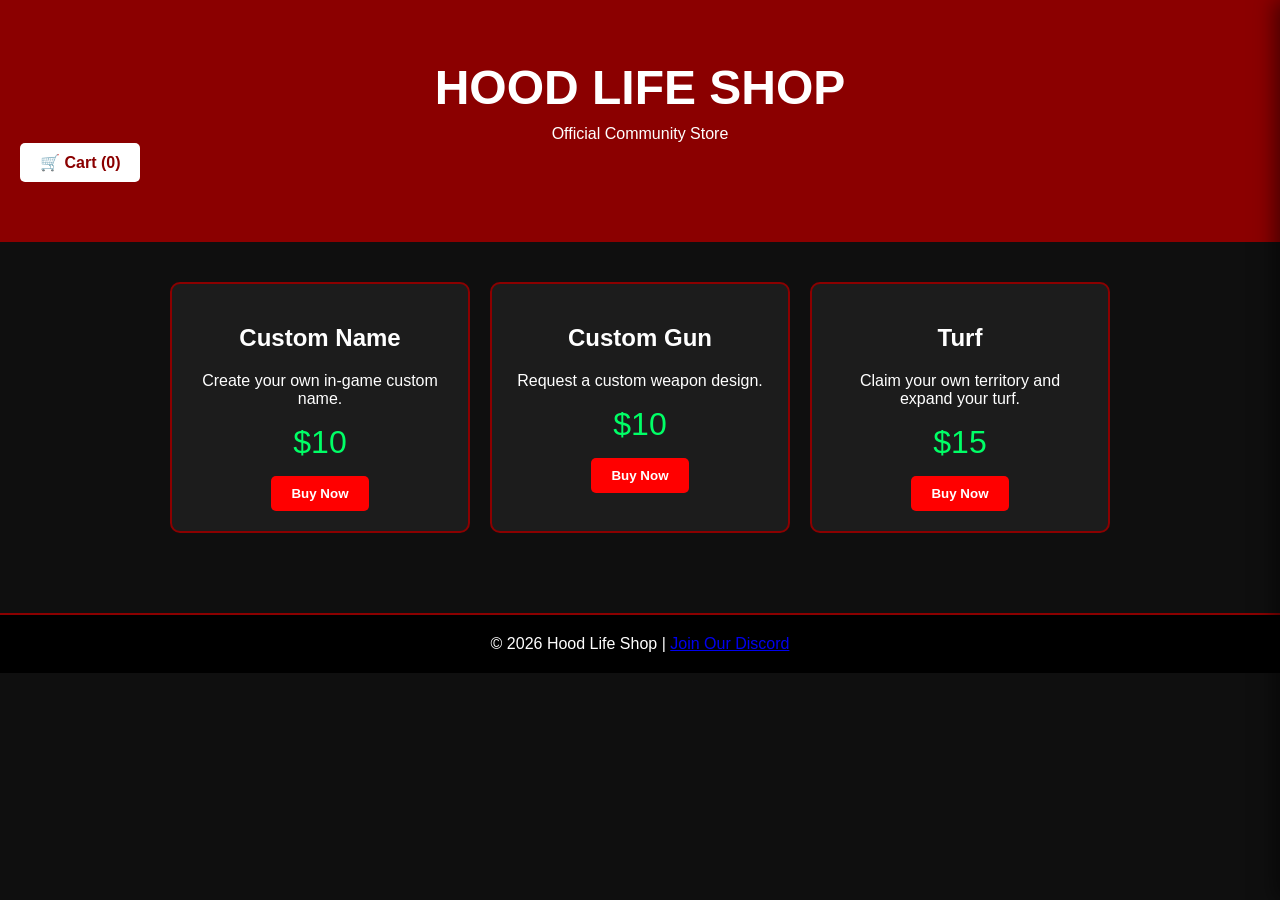
<file: index.html>
<!DOCTYPE html>
<html>
<head>
<meta charset="UTF-8">
<meta name="viewport" content="width=device-width, initial-scale=1.0">
<title>Hood Life Shop</title>
<link rel="stylesheet" href="styles.css">
</head>
<body>

<header>
    <h1>HOOD LIFE SHOP</h1>
    <p>Official Community Store</p>
    <button id="cart-toggle" class="cart-toggle">🛒 Cart (<span id="cart-count">0</span>)</button>
</header>

<section class="shop">
    <div class="card">
        <h2>Custom Name</h2>
        <p>Create your own in-game custom name.</p>
        <div class="price">$10</div>
        <button class="buy" onclick="addToCart(1, 'Custom Name', 10)">Buy Now</button>
    </div>

    <div class="card">
        <h2>Custom Gun</h2>
        <p>Request a custom weapon design.</p>
        <div class="price">$10</div>
        <button class="buy" onclick="addToCart(2, 'Custom Gun', 10)">Buy Now</button>
    </div>

    <div class="card">
        <h2>Turf</h2>
        <p>Claim your own territory and expand your turf.</p>
        <div class="price">$15</div>
        <button class="buy" onclick="addToCart(3, 'Turf', 15)">Buy Now</button>
    </div>
</section>

<!-- Cart Sidebar -->
<div id="cart-sidebar" class="cart-sidebar">
    <div class="cart-content">
        <div class="cart-header">
            <h2>Shopping Cart</h2>
            <button id="close-cart" class="close-btn">&times;</button>
        </div>
        <div id="cart-items" class="cart-items">
            <p class="empty-cart">Your cart is empty</p>
        </div>
        <div class="cart-footer">
            <div class="total-section">
                <strong>Total: $<span id="total-price">0.00</span></strong>
            </div>
            <button class="checkout-btn" onclick="goToCheckout()">Proceed to Checkout</button>
            <button class="clear-btn" onclick="clearCart()">Clear Cart</button>
        </div>
    </div>
</div>

<!-- Overlay for modals -->
<div id="modal-overlay" class="modal-overlay"></div>

<footer>
    © 2026 Hood Life Shop | <a href="https://discord.gg/eHhhGChrU" target="_blank">Join Our Discord</a>
</footer>

<script src="script.js"></script>
</body>
</html>
</file>
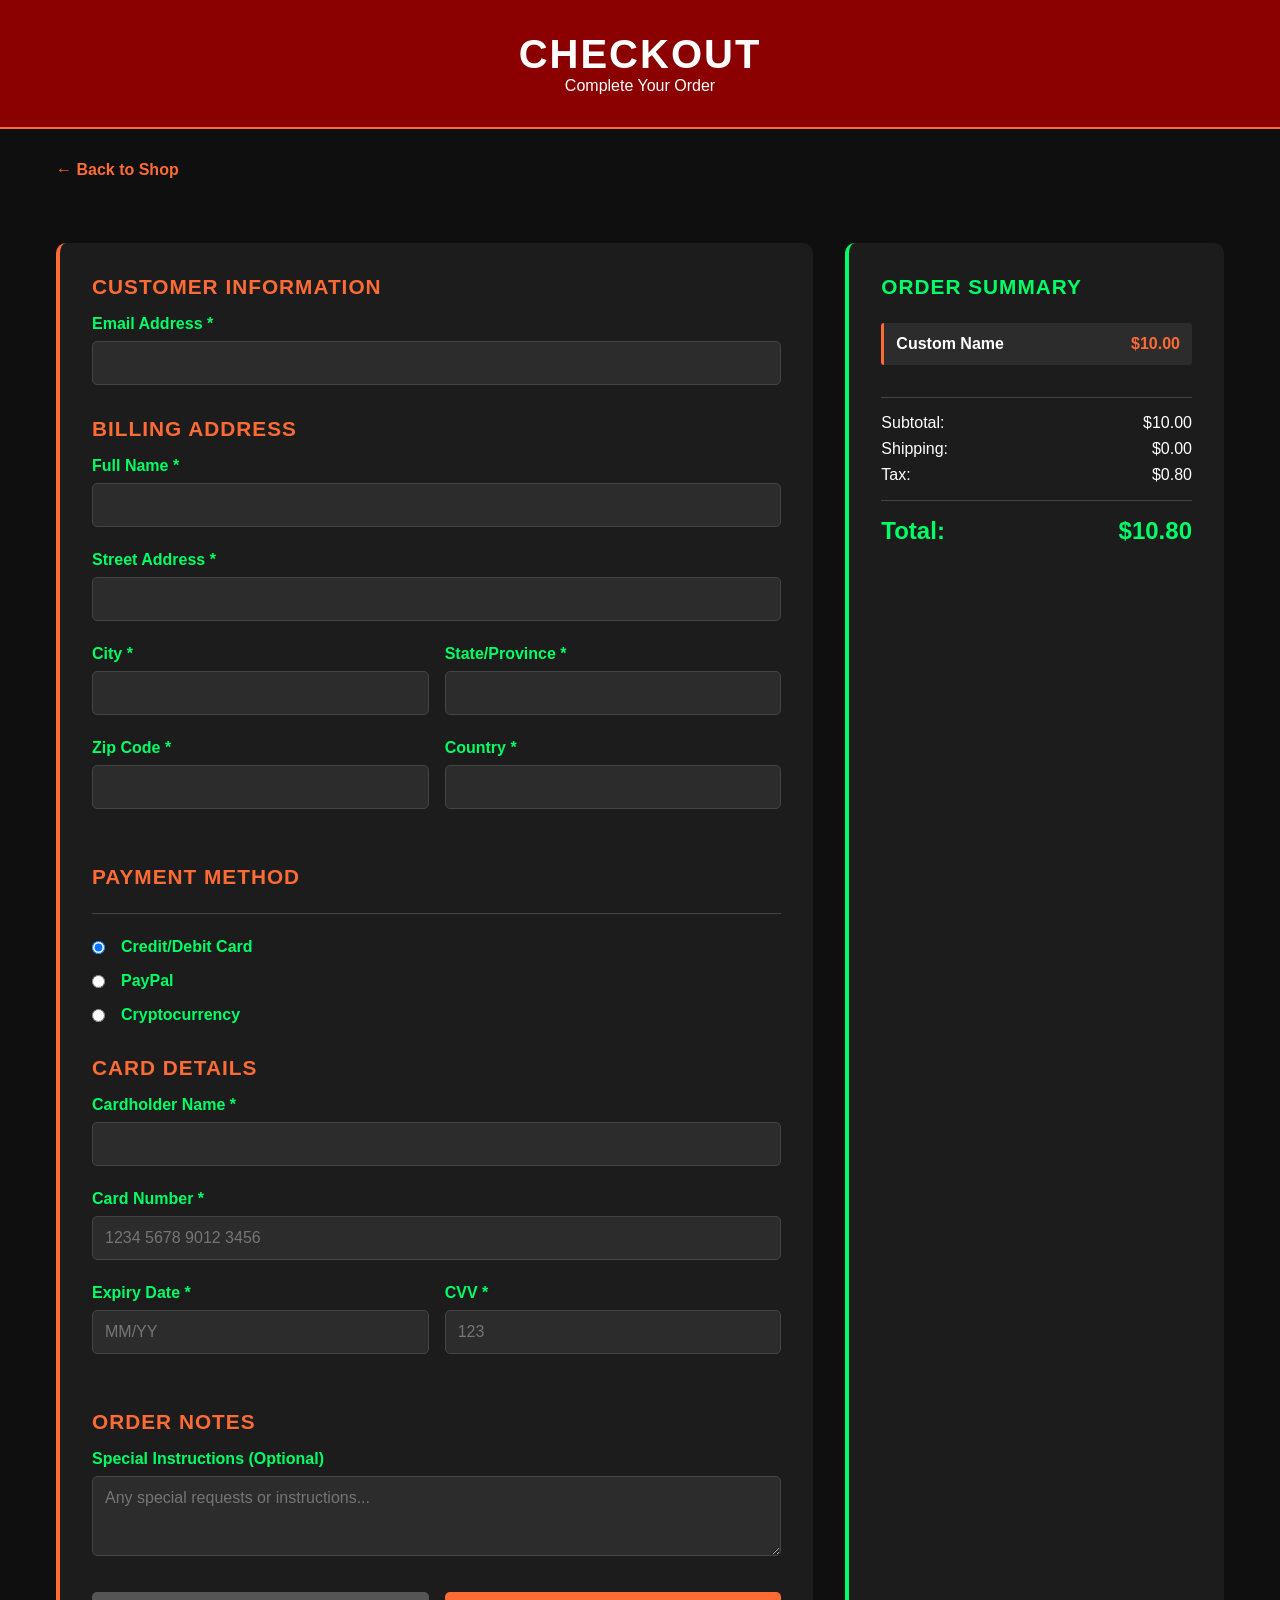
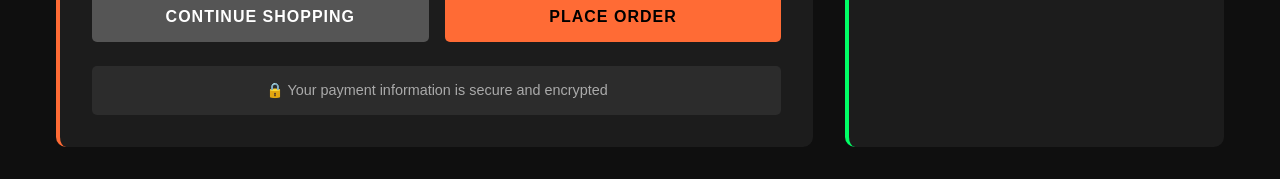
<file: checkout.html>
<!DOCTYPE html>
<html lang="en">
<head>
    <meta charset="UTF-8">
    <meta name="viewport" content="width=device-width, initial-scale=1.0">
    <title>Checkout - Tha Raq Life</title>
    <style>
        * {
            margin: 0;
            padding: 0;
            box-sizing: border-box;
        }

        :root {
            --primary-color: #FF6B35;
            --secondary-color: #8b0000;
            --bg-dark: #0f0f0f;
            --bg-light: #1c1c1c;
            --text-light: #ffffff;
            --text-dark: #000000;
            --accent-color: #00ff66;
        }

        body {
            font-family: 'Arial', sans-serif;
            background-color: var(--bg-dark);
            color: var(--text-light);
        }

        header {
            background: var(--secondary-color);
            padding: 2rem 1rem;
            text-align: center;
            border-bottom: 2px solid var(--primary-color);
        }

        header h1 {
            font-size: 2.5rem;
            letter-spacing: 2px;
        }

        .container {
            max-width: 1200px;
            margin: 0 auto;
            padding: 2rem 1rem;
        }

        .checkout-wrapper {
            display: grid;
            grid-template-columns: 2fr 1fr;
            gap: 2rem;
            margin-top: 2rem;
        }

        .checkout-form {
            background-color: var(--bg-light);
            padding: 2rem;
            border-radius: 10px;
            border-left: 4px solid var(--primary-color);
        }

        .form-section {
            margin-bottom: 2rem;
        }

        .form-section h2 {
            color: var(--primary-color);
            font-size: 1.3rem;
            margin-bottom: 1rem;
            text-transform: uppercase;
            letter-spacing: 1px;
        }

        .form-group {
            margin-bottom: 1.5rem;
        }

        label {
            display: block;
            margin-bottom: 0.5rem;
            font-weight: bold;
            color: var(--accent-color);
        }

        input, select, textarea {
            width: 100%;
            padding: 0.75rem;
            border: 1px solid #444;
            border-radius: 5px;
            background-color: #2C2C2C;
            color: var(--text-light);
            font-size: 1rem;
            font-family: 'Arial', sans-serif;
        }

        input:focus, select:focus, textarea:focus {
            outline: none;
            border-color: var(--primary-color);
            box-shadow: 0 0 5px rgba(255, 107, 53, 0.3);
        }

        .form-row {
            display: grid;
            grid-template-columns: 1fr 1fr;
            gap: 1rem;
        }

        .full-width {
            grid-column: 1 / -1;
        }

        .order-summary {
            background-color: var(--bg-light);
            padding: 2rem;
            border-radius: 10px;
            border-left: 4px solid var(--accent-color);
            position: sticky;
            top: 20px;
        }

        .order-summary h2 {
            color: var(--accent-color);
            font-size: 1.3rem;
            margin-bottom: 1.5rem;
            text-transform: uppercase;
            letter-spacing: 1px;
        }

        .order-items {
            margin-bottom: 1.5rem;
            max-height: 300px;
            overflow-y: auto;
        }

        .order-item {
            display: flex;
            justify-content: space-between;
            align-items: center;
            padding: 0.75rem;
            background-color: #2C2C2C;
            border-left: 3px solid var(--primary-color);
            margin-bottom: 0.5rem;
            border-radius: 3px;
        }

        .item-name {
            flex: 1;
            font-weight: bold;
        }

        .item-price {
            color: var(--primary-color);
            font-weight: bold;
        }

        .order-divider {
            border-top: 1px solid #444;
            margin: 1rem 0;
        }

        .order-total {
            display: flex;
            justify-content: space-between;
            align-items: center;
            font-size: 1.5rem;
            font-weight: bold;
            color: var(--accent-color);
            margin-top: 1rem;
        }

        .payment-methods {
            margin-top: 1.5rem;
            padding-top: 1.5rem;
            border-top: 1px solid #444;
        }

        .payment-option {
            display: flex;
            align-items: center;
            margin-bottom: 1rem;
            cursor: pointer;
        }

        .payment-option input[type="radio"] {
            width: auto;
            margin-right: 1rem;
        }

        .button-group {
            display: flex;
            gap: 1rem;
            margin-top: 2rem;
        }

        .btn {
            flex: 1;
            padding: 1rem;
            font-size: 1rem;
            font-weight: bold;
            border: none;
            border-radius: 5px;
            cursor: pointer;
            text-transform: uppercase;
            letter-spacing: 1px;
            transition: all 0.3s ease;
        }

        .btn-checkout {
            background-color: var(--primary-color);
            color: var(--text-dark);
        }

        .btn-checkout:hover {
            background-color: var(--accent-color);
            transform: translateY(-2px);
            box-shadow: 0 5px 15px rgba(255, 107, 53, 0.4);
        }

        .btn-continue {
            background-color: #555;
            color: var(--text-light);
        }

        .btn-continue:hover {
            background-color: #777;
            transform: translateY(-2px);
        }

        .security-badge {
            display: flex;
            align-items: center;
            justify-content: center;
            gap: 0.5rem;
            margin-top: 1.5rem;
            padding: 1rem;
            background-color: #2C2C2C;
            border-radius: 5px;
            font-size: 0.9rem;
            color: #AAA;
        }

        .back-link {
            display: inline-block;
            margin-bottom: 2rem;
            color: var(--primary-color);
            text-decoration: none;
            font-weight: bold;
            transition: color 0.3s ease;
        }

        .back-link:hover {
            color: var(--accent-color);
        }

        .error {
            color: #FF4444;
            font-size: 0.9rem;
            margin-top: 0.25rem;
        }

        .success-message {
            background-color: var(--accent-color);
            color: var(--text-dark);
            padding: 1rem;
            border-radius: 5px;
            margin-bottom: 1.5rem;
            text-align: center;
            font-weight: bold;
        }

        @media (max-width: 768px) {
            .checkout-wrapper {
                grid-template-columns: 1fr;
            }

            .order-summary {
                position: static;
            }

            .form-row {
                grid-template-columns: 1fr;
            }

            header h1 {
                font-size: 1.8rem;
            }

            .button-group {
                flex-direction: column;
            }
        }
    </style>
</head>
<body>
    <header>
        <h1>CHECKOUT</h1>
        <p>Complete Your Order</p>
    </header>

    <div class="container">
        <a href="index.html" class="back-link">← Back to Shop</a>

        <div class="checkout-wrapper">
            <!-- Checkout Form -->
            <form class="checkout-form" id="checkoutForm" onsubmit="handleCheckout(event)">
                <!-- Customer Information Section -->
                <div class="form-section">
                    <h2>Customer Information</h2>
                    <div class="form-group">
                        <label for="email">Email Address *</label>
                        <input type="email" id="email" name="email" required>
                    </div>
                </div>

                <!-- Billing Address Section -->
                <div class="form-section">
                    <h2>Billing Address</h2>
                    <div class="form-group">
                        <label for="fullname">Full Name *</label>
                        <input type="text" id="fullname" name="fullname" required>
                    </div>
                    <div class="form-group">
                        <label for="address">Street Address *</label>
                        <input type="text" id="address" name="address" required>
                    </div>
                    <div class="form-row">
                        <div class="form-group">
                            <label for="city">City *</label>
                            <input type="text" id="city" name="city" required>
                        </div>
                        <div class="form-group">
                            <label for="state">State/Province *</label>
                            <input type="text" id="state" name="state" required>
                        </div>
                    </div>
                    <div class="form-row">
                        <div class="form-group">
                            <label for="zip">Zip Code *</label>
                            <input type="text" id="zip" name="zip" required>
                        </div>
                        <div class="form-group">
                            <label for="country">Country *</label>
                            <input type="text" id="country" name="country" required>
                        </div>
                    </div>
                </div>

                <!-- Payment Information Section -->
                <div class="form-section">
                    <h2>Payment Method</h2>
                    <div class="payment-methods">
                        <div class="payment-option">
                            <input type="radio" id="card" name="paymentMethod" value="card" checked>
                            <label for="card" style="margin: 0;">Credit/Debit Card</label>
                        </div>
                        <div class="payment-option">
                            <input type="radio" id="paypal" name="paymentMethod" value="paypal">
                            <label for="paypal" style="margin: 0;">PayPal</label>
                        </div>
                        <div class="payment-option">
                            <input type="radio" id="crypto" name="paymentMethod" value="crypto">
                            <label for="crypto" style="margin: 0;">Cryptocurrency</label>
                        </div>
                    </div>
                </div>

                <!-- Card Payment Section (shown by default) -->
                <div class="form-section" id="cardSection">
                    <h2>Card Details</h2>
                    <div class="form-group">
                        <label for="cardname">Cardholder Name *</label>
                        <input type="text" id="cardname" name="cardname">
                    </div>
                    <div class="form-group">
                        <label for="cardnumber">Card Number *</label>
                        <input type="text" id="cardnumber" name="cardnumber" placeholder="1234 5678 9012 3456" maxlength="19">
                    </div>
                    <div class="form-row">
                        <div class="form-group">
                            <label for="expiry">Expiry Date *</label>
                            <input type="text" id="expiry" name="expiry" placeholder="MM/YY" maxlength="5">
                        </div>
                        <div class="form-group">
                            <label for="cvv">CVV *</label>
                            <input type="text" id="cvv" name="cvv" placeholder="123" maxlength="4">
                        </div>
                    </div>
                </div>

                <!-- Additional Information -->
                <div class="form-section">
                    <h2>Order Notes</h2>
                    <div class="form-group">
                        <label for="notes">Special Instructions (Optional)</label>
                        <textarea id="notes" name="notes" rows="3" placeholder="Any special requests or instructions..."></textarea>
                    </div>
                </div>

                <!-- Buttons -->
                <div class="button-group">
                    <button type="button" class="btn btn-continue" onclick="window.history.back()">Continue Shopping</button>
                    <button type="submit" class="btn btn-checkout">Place Order</button>
                </div>

                <!-- Security Badge -->
                <div class="security-badge">
                    🔒 Your payment information is secure and encrypted
                </div>
            </form>

            <!-- Order Summary Sidebar -->
            <div class="order-summary">
                <h2>Order Summary</h2>
                
                <div class="order-items" id="orderItems">
                    <!-- Items will be populated by JavaScript -->
                    <div class="order-item">
                        <span class="item-name">Custom Name</span>
                        <span class="item-price">$10.00</span>
                    </div>
                </div>

                <div class="order-divider"></div>

                <div style="display: flex; justify-content: space-between; margin-bottom: 0.5rem;">
                    <span>Subtotal:</span>
                    <span id="subtotal">$0.00</span>
                </div>
                <div style="display: flex; justify-content: space-between; margin-bottom: 0.5rem;">
                    <span>Shipping:</span>
                    <span id="shipping">$0.00</span>
                </div>
                <div style="display: flex; justify-content: space-between; margin-bottom: 0.5rem;">
                    <span>Tax:</span>
                    <span id="tax">$0.00</span>
                </div>

                <div class="order-divider"></div>

                <div class="order-total">
                    <span>Total:</span>
                    <span id="total">$0.00</span>
                </div>
            </div>
        </div>
    </div>

    <script>
        // Payment method toggle
        const paymentMethods = document.querySelectorAll('input[name="paymentMethod"]');
        const cardSection = document.getElementById('cardSection');

        paymentMethods.forEach(method => {
            method.addEventListener('change', function() {
                if (this.value === 'card') {
                    cardSection.style.display = 'block';
                    // Make card fields required
                    document.getElementById('cardname').required = true;
                    document.getElementById('cardnumber').required = true;
                    document.getElementById('expiry').required = true;
                    document.getElementById('cvv').required = true;
                } else {
                    cardSection.style.display = 'none';
                    // Remove required attribute
                    document.getElementById('cardname').required = false;
                    document.getElementById('cardnumber').required = false;
                    document.getElementById('expiry').required = false;
                    document.getElementById('cvv').required = false;
                }
            });
        });

        // Get cart from localStorage or initialize sample data
        function loadOrderSummary() {
            let cart = JSON.parse(localStorage.getItem('cart')) || [];
            
            // If cart is empty, show sample item
            if (cart.length === 0) {
                cart = [{ id: 1, name: 'Custom Name', price: 10 }];
            }

            const orderItemsDiv = document.getElementById('orderItems');
            orderItemsDiv.innerHTML = '';

            let subtotal = 0;
            cart.forEach(item => {
                const itemDiv = document.createElement('div');
                itemDiv.className = 'order-item';
                itemDiv.innerHTML = `
                    <span class="item-name">${item.name}</span>
                    <span class="item-price">$${item.price.toFixed(2)}</span>
                `;
                orderItemsDiv.appendChild(itemDiv);
                subtotal += item.price;
            });

            // Calculate totals
            const shipping = subtotal > 0 ? 0 : 0; // Free shipping for now
            const tax = subtotal * 0.08; // 8% tax
            const total = subtotal + shipping + tax;

            document.getElementById('subtotal').textContent = `$${subtotal.toFixed(2)}`;
            document.getElementById('shipping').textContent = `$${shipping.toFixed(2)}`;
            document.getElementById('tax').textContent = `$${tax.toFixed(2)}`;
            document.getElementById('total').textContent = `$${total.toFixed(2)}`;
        }

        // Format card number
        document.getElementById('cardnumber')?.addEventListener('input', function(e) {
            let value = e.target.value.replace(/\s/g, '');
            let formattedValue = value.replace(/(\d{4})/g, '$1 ').trim();
            e.target.value = formattedValue;
        });

        // Format expiry date
        document.getElementById('expiry')?.addEventListener('input', function(e) {
            let value = e.target.value.replace(/\D/g, '');
            if (value.length >= 2) {
                value = value.slice(0, 2) + '/' + value.slice(2, 4);
            }
            e.target.value = value;
        });

        // Handle checkout submission
        function handleCheckout(e) {
            e.preventDefault();

            const formData = {
                email: document.getElementById('email').value,
                fullname: document.getElementById('fullname').value,
                address: document.getElementById('address').value,
                city: document.getElementById('city').value,
                state: document.getElementById('state').value,
                zip: document.getElementById('zip').value,
                country: document.getElementById('country').value,
                paymentMethod: document.querySelector('input[name="paymentMethod"]:checked').value,
                total: document.getElementById('total').textContent
            };

            // Simulate order processing
            console.log('Order Submitted:', formData);
            
            alert(`Thank you for your order!\n\nOrder Total: ${formData.total}\n\nA confirmation email will be sent to ${formData.email}\n\nYour order is being processed.`);
            
            // Clear cart and redirect
            localStorage.removeItem('cart');
            setTimeout(() => {
                window.location.href = 'index.html';
            }, 2000);
        }

        // Load order summary when page loads
        document.addEventListener('DOMContentLoaded', loadOrderSummary);
    </script>
</body>
</html>
</file>
<file: styles.css>
* {
    box-sizing: border-box;
}

body{
    margin:0;
    font-family:Arial,sans-serif;
    background:#0f0f0f;
    color:white;
}

header{
    background:#8b0000;
    text-align:center;
    padding:60px 20px;
    display: flex;
    justify-content: space-between;
    align-items: center;
    flex-wrap: wrap;
}

h1{
    font-size:3rem;
    margin: 0;
    flex: 1;
    min-width: 100%;
}

header p {
    flex: 1;
    min-width: 100%;
    margin: 10px 0 0 0;
}

.cart-toggle {
    background: white;
    color: #8b0000;
    border: none;
    padding: 10px 20px;
    border-radius: 5px;
    cursor: pointer;
    font-weight: bold;
    font-size: 1rem;
    transition: all 0.3s ease;
}

.cart-toggle:hover {
    background: #FFD700;
    transform: scale(1.05);
}

.shop{
    display:flex;
    justify-content:center;
    flex-wrap:wrap;
    gap:20px;
    padding:40px;
}

.card{
    background:#1c1c1c;
    width:300px;
    padding:20px;
    border-radius:10px;
    text-align:center;
    border: 2px solid #8b0000;
    transition: transform 0.3s ease;
}

.card:hover {
    transform: translateY(-10px);
    box-shadow: 0 10px 30px rgba(139, 0, 0, 0.5);
}

.price{
    color:#00ff66;
    font-size:2rem;
    margin: 15px 0;
}

.buy{
    display:inline-block;
    padding:10px 20px;
    background:red;
    color:white;
    text-decoration:none;
    border-radius:5px;
    border: none;
    cursor: pointer;
    font-weight: bold;
    transition: all 0.3s ease;
}

.buy:hover {
    background: #FF6B6B;
    transform: scale(1.05);
}

/* Cart Sidebar */
.cart-sidebar {
    position: fixed;
    right: -400px;
    top: 0;
    width: 400px;
    height: 100vh;
    background: #1c1c1c;
    border-left: 3px solid #8b0000;
    z-index: 999;
    transition: right 0.3s ease;
    overflow-y: auto;
    box-shadow: -5px 0 20px rgba(0, 0, 0, 0.5);
}

.cart-sidebar.open {
    right: 0;
}

.cart-content {
    display: flex;
    flex-direction: column;
    height: 100%;
    padding: 20px;
}

.cart-header {
    display: flex;
    justify-content: space-between;
    align-items: center;
    margin-bottom: 20px;
    border-bottom: 2px solid #8b0000;
    padding-bottom: 15px;
}

.cart-header h2 {
    margin: 0;
    color: #00ff66;
}

.close-btn {
    background: none;
    border: none;
    color: white;
    font-size: 2rem;
    cursor: pointer;
    padding: 0;
    width: 40px;
    height: 40px;
}

.close-btn:hover {
    color: #FF6B6B;
}

.cart-items {
    flex: 1;
    overflow-y: auto;
    padding-right: 10px;
}

.cart-item {
    display: flex;
    justify-content: space-between;
    align-items: center;
    padding: 15px;
    background: #0f0f0f;
    margin-bottom: 10px;
    border-radius: 5px;
    border-left: 3px solid #00ff66;
}

.cart-item-name {
    font-weight: bold;
    color: #00ff66;
}

.cart-item-price {
    color: #FF6B6B;
    font-weight: bold;
    margin-right: 10px;
}

.remove-item {
    background: #FF6B6B;
    color: white;
    border: none;
    padding: 5px 10px;
    border-radius: 3px;
    cursor: pointer;
    font-weight: bold;
    transition: all 0.3s ease;
}

.remove-item:hover {
    background: #FF4444;
}

.empty-cart {
    text-align: center;
    color: #999;
    padding: 40px 20px;
}

.cart-footer {
    border-top: 2px solid #8b0000;
    padding-top: 20px;
    margin-top: 20px;
}

.total-section {
    margin-bottom: 15px;
    text-align: right;
    color: #00ff66;
    font-size: 1.2rem;
}

.checkout-btn {
    width: 100%;
    padding: 12px;
    background: #00ff66;
    color: black;
    border: none;
    border-radius: 5px;
    font-weight: bold;
    font-size: 1rem;
    cursor: pointer;
    margin-bottom: 10px;
    transition: all 0.3s ease;
}

.checkout-btn:hover {
    background: #00DD55;
    transform: scale(1.02);
}

.clear-btn {
    width: 100%;
    padding: 12px;
    background: #8b0000;
    color: white;
    border: none;
    border-radius: 5px;
    font-weight: bold;
    cursor: pointer;
    transition: all 0.3s ease;
}

.clear-btn:hover {
    background: #AA0000;
}

/* Modal Styles */
.modal-overlay {
    display: none;
    position: fixed;
    top: 0;
    left: 0;
    width: 100%;
    height: 100%;
    background: rgba(0, 0, 0, 0.7);
    z-index: 998;
}

.modal-overlay.show {
    display: block;
}

.modal {
    display: none;
    position: fixed;
    top: 50%;
    left: 50%;
    transform: translate(-50%, -50%);
    z-index: 1000;
    width: 90%;
    max-width: 600px;
    max-height: 90vh;
    overflow-y: auto;
}

.modal.show {
    display: block;
}

.modal-content {
    background: #1c1c1c;
    border: 3px solid #8b0000;
    border-radius: 10px;
    padding: 30px;
    box-shadow: 0 10px 40px rgba(0, 0, 0, 0.8);
}

.modal-header {
    display: flex;
    justify-content: space-between;
    align-items: center;
    margin-bottom: 20px;
    border-bottom: 2px solid #8b0000;
    padding-bottom: 15px;
}

.modal-header h2 {
    margin: 0;
    color: #00ff66;
}

.close-modal {
    background: none;
    border: none;
    color: white;
    font-size: 2rem;
    cursor: pointer;
    padding: 0;
    width: 40px;
    height: 40px;
}

.close-modal:hover {
    color: #FF6B6B;
}

.order-summary {
    background: #0f0f0f;
    padding: 15px;
    border-radius: 5px;
    margin-bottom: 25px;
    border-left: 3px solid #00ff66;
}

.order-summary h3 {
    margin-top: 0;
    color: #00ff66;
}

.order-items {
    margin-bottom: 10px;
}

.order-item {
    display: flex;
    justify-content: space-between;
    padding: 8px 0;
    border-bottom: 1px solid #333;
    color: #ccc;
}

.order-item:last-child {
    border-bottom: none;
}

.order-total {
    margin-top: 15px;
    text-align: right;
    font-size: 1.2rem;
    color: #FF6B6B;
    font-weight: bold;
}

/* Payment Form */
.payment-form {
    display: flex;
    flex-direction: column;
    gap: 20px;
}

.form-group {
    display: flex;
    flex-direction: column;
}

.form-group label {
    margin-bottom: 8px;
    color: #00ff66;
    font-weight: bold;
}

.form-group input {
    padding: 10px;
    border: 2px solid #333;
    border-radius: 5px;
    background: #0f0f0f;
    color: white;
    font-size: 1rem;
    transition: border-color 0.3s ease;
}

.form-group input:focus {
    outline: none;
    border-color: #8b0000;
}

#payment-element {
    margin: 20px 0;
    padding: 15px;
    background: #0f0f0f;
    border: 2px solid #333;
    border-radius: 5px;
}

.pay-btn {
    padding: 12px;
    background: #00ff66;
    color: black;
    border: none;
    border-radius: 5px;
    font-weight: bold;
    font-size: 1.1rem;
    cursor: pointer;
    transition: all 0.3s ease;
}

.pay-btn:hover {
    background: #00DD55;
    transform: scale(1.02);
}

.pay-btn:disabled {
    background: #888;
    cursor: not-allowed;
    transform: none;
}

.payment-message {
    text-align: center;
    font-weight: bold;
    min-height: 20px;
    color: #FF6B6B;
    margin-top: 10px;
}

.payment-message.success {
    color: #00ff66;
}

/* Notification */
@keyframes slideIn {
    from {
        transform: translateX(400px);
        opacity: 0;
    }
    to {
        transform: translateX(0);
        opacity: 1;
    }
}

.notification {
    animation: slideIn 0.3s ease;
}

/* Stripe Elements Styling */
.StripeElement {
    box-sizing: border-box;
    height: 40px;
    padding: 10px 12px;
    border: 2px solid #333;
    border-radius: 4px;
    background-color: #0f0f0f;
    color: white;
    font-size: 16px;
}

.StripeElement--focus {
    border-color: #8b0000;
}

/* Responsive */
@media (max-width: 768px) {
    header {
        padding: 30px 10px;
    }

    h1 {
        font-size: 2rem;
    }

    .cart-toggle {
        width: 100%;
        margin-top: 10px;
    }

    .cart-sidebar {
        width: 100%;
        right: -100%;
    }

    .modal {
        width: 95%;
        max-width: 100%;
    }

    .modal-content {
        padding: 20px;
    }

    .shop {
        padding: 20px;
        gap: 10px;
    }

    .card {
        width: 100%;
        max-width: 300px;
    }
}

footer{
    text-align:center;
    padding:20px;
    background:black;
    margin-top: 40px;
    border-top: 2px solid #8b0000;
}
</file>
